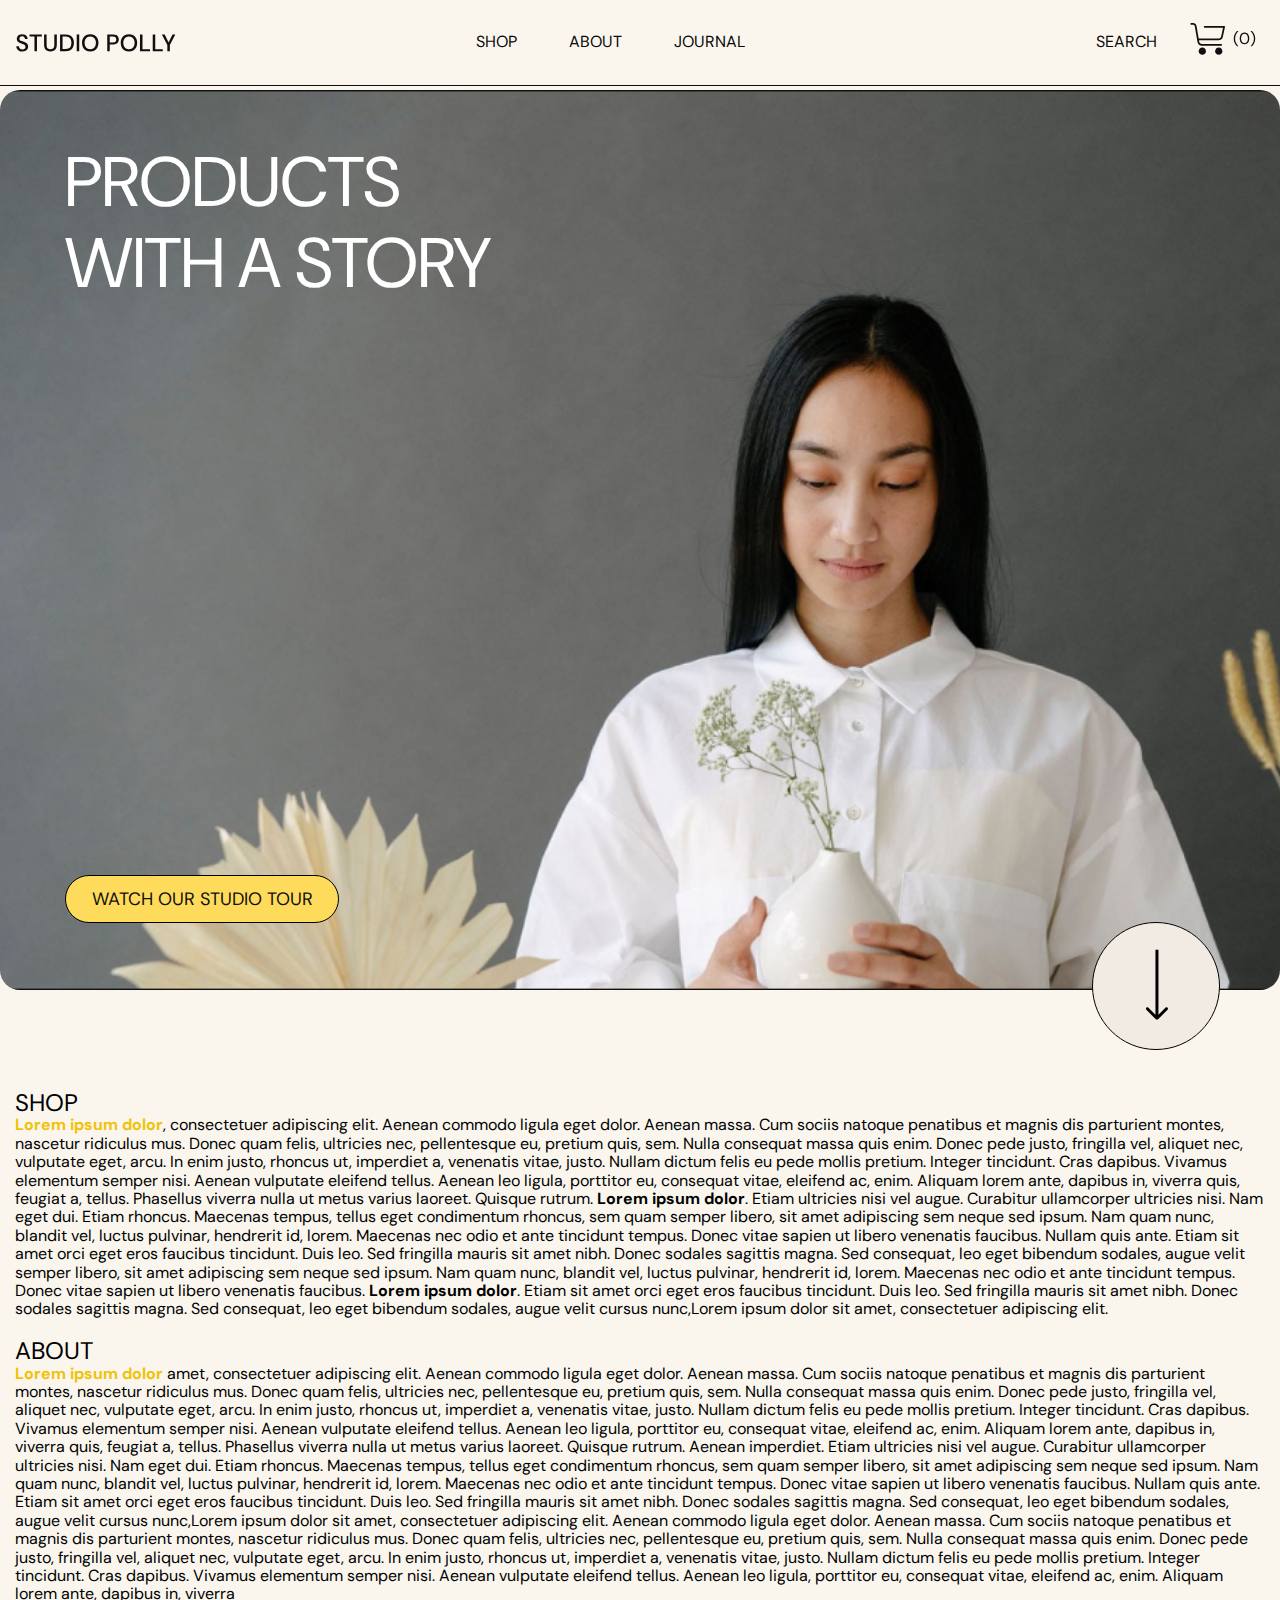
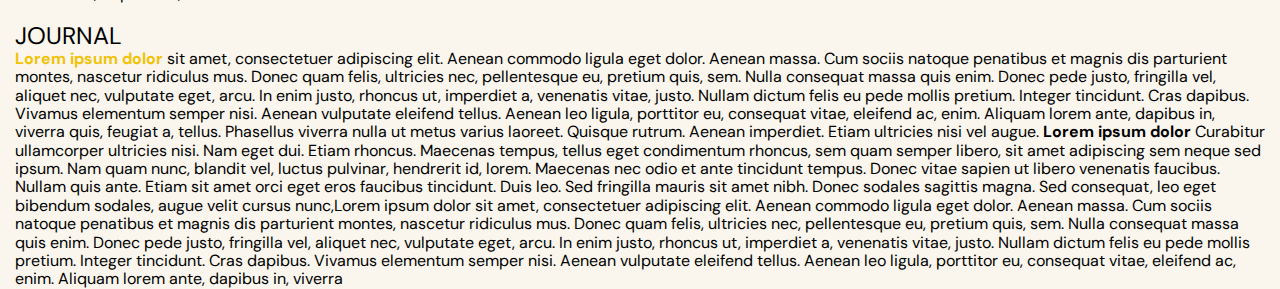
<file: index.html>
<!DOCTYPE html>
  <head>
    <meta charset="UTF-8" />
    <meta http-equiv="X-UA-Compatible" content="IE=edge" />
    <meta name="viewport" content="width=device-width, initial-scale=1.0" />
    <title>Studio polly</title>
    <link
      rel="shortcut icon"
      href="https://cdn-icons-png.flaticon.com/512/3410/3410545.png"
      type="image/png"
    />
    <link rel="stylesheet" href="./page/normalize.css" />
    <link rel="stylesheet" href="./page/style.css" />
    <link
      href="https://fonts.googleapis.com/css2?family=DM+Sans&display=swap"
      rel="stylesheet"
    />
  </head>
  <body>
    <header class="header">
      <div class="container">
        <img src="./assets/image/logo.svg" alt="Logo" class="logo" />
        <nav class="nav">
          <ul class="nav-list">
            <li class="nav-item"><a href="#shop">Shop</a></li>
            <li class="nav-item"><a href="#about">About</a></li>
            <li class="nav-item"><a href="#journal">Journal</a></li>
          </ul>
        </nav>
        <div class="backet_and_search">
          <div class="button_search">
          <a href=""> Search</a>
        </div>
          <div class="backet">
            <a href="./page/basket.html"
            ><img src="./assets/image/backet.svg" alt="" />
            </a>
          </div>
        </div>
      </div>
    </header>
      <div class="container_1">
        <h1 class="main-title">
        Products <br />
        with a story
      </h1>
      <div class="button_studio_tour">
        <a href="#" target="_blank">Watch our studio tour</a>
      </div>
      <!-- <form action="./page/studio_tour.html" target="_blank">
        <input
          type="submit"
          value="WATCH OUR STUDIO TOUR"
          class="studio_tour"
        />
      </form> -->
    <div class="button_down">
        <a href="#"><img src="./assets/image/button_down.svg" alt=""></a>
    </div>
    </div>
    <br />

    <div class="container_2">
      <article class="shop" id="shop">
        <h2  class="title_2">Shop</h2>
        <p>
          <b>Lorem ipsum dolor</b>, consectetuer adipiscing elit. Aenean commodo
          ligula eget dolor. Aenean massa. Cum sociis natoque penatibus et
          magnis dis parturient montes, nascetur ridiculus mus. Donec quam
          felis, ultricies nec, pellentesque eu, pretium quis, sem. Nulla
          consequat massa quis enim. Donec pede justo, fringilla vel, aliquet
          nec, vulputate eget, arcu. In enim justo, rhoncus ut, imperdiet a,
          venenatis vitae, justo. Nullam dictum felis eu pede mollis pretium.
          Integer tincidunt. Cras dapibus. Vivamus elementum semper nisi. Aenean
          vulputate eleifend tellus. Aenean leo ligula, porttitor eu, consequat
          vitae, eleifend ac, enim. Aliquam lorem ante, dapibus in, viverra
          quis, feugiat a, tellus. Phasellus viverra nulla ut metus varius
          laoreet. Quisque rutrum. <b>Lorem ipsum dolor</b>. Etiam ultricies
          nisi vel augue. Curabitur ullamcorper ultricies nisi. Nam eget dui.
          Etiam rhoncus. Maecenas tempus, tellus eget condimentum rhoncus, sem
          quam semper libero, sit amet adipiscing sem neque sed ipsum. Nam quam
          nunc, blandit vel, luctus pulvinar, hendrerit id, lorem. Maecenas nec
          odio et ante tincidunt tempus. Donec vitae sapien ut libero venenatis
          faucibus. Nullam quis ante. Etiam sit amet orci eget eros faucibus
          tincidunt. Duis leo. Sed fringilla mauris sit amet nibh. Donec sodales
          sagittis magna. Sed consequat, leo eget bibendum sodales, augue velit
          semper libero, sit amet adipiscing sem neque sed ipsum. Nam quam nunc,
          blandit vel, luctus pulvinar, hendrerit id, lorem. Maecenas nec odio
          et ante tincidunt tempus. Donec vitae sapien ut libero venenatis
          faucibus. <b>Lorem ipsum dolor</b>. Etiam sit amet orci eget eros
          faucibus tincidunt. Duis leo. Sed fringilla mauris sit amet nibh.
          Donec sodales sagittis magna. Sed consequat, leo eget bibendum
          sodales, augue velit cursus nunc,Lorem ipsum dolor sit amet,
          consectetuer adipiscing elit.
        </p>
      </article>
      <br />
      <article class="about" id="about">
        <h2 class="title_2">About</h2>
        <p>
          <b>Lorem ipsum dolor</b> amet, consectetuer adipiscing elit. Aenean
          commodo ligula eget dolor. Aenean massa. Cum sociis natoque penatibus
          et magnis dis parturient montes, nascetur ridiculus mus. Donec quam
          felis, ultricies nec, pellentesque eu, pretium quis, sem. Nulla
          consequat massa quis enim. Donec pede justo, fringilla vel, aliquet
          nec, vulputate eget, arcu. In enim justo, rhoncus ut, imperdiet a,
          venenatis vitae, justo. Nullam dictum felis eu pede mollis pretium.
          Integer tincidunt. Cras dapibus. Vivamus elementum semper nisi. Aenean
          vulputate eleifend tellus. Aenean leo ligula, porttitor eu, consequat
          vitae, eleifend ac, enim. Aliquam lorem ante, dapibus in, viverra
          quis, feugiat a, tellus. Phasellus viverra nulla ut metus varius
          laoreet. Quisque rutrum. Aenean imperdiet. Etiam ultricies nisi vel
          augue. Curabitur ullamcorper ultricies nisi. Nam eget dui. Etiam
          rhoncus. Maecenas tempus, tellus eget condimentum rhoncus, sem quam
          semper libero, sit amet adipiscing sem neque sed ipsum. Nam quam nunc,
          blandit vel, luctus pulvinar, hendrerit id, lorem. Maecenas nec odio
          et ante tincidunt tempus. Donec vitae sapien ut libero venenatis
          faucibus. Nullam quis ante. Etiam sit amet orci eget eros faucibus
          tincidunt. Duis leo. Sed fringilla mauris sit amet nibh. Donec sodales
          sagittis magna. Sed consequat, leo eget bibendum sodales, augue velit
          cursus nunc,Lorem ipsum dolor sit amet, consectetuer adipiscing elit.
          Aenean commodo ligula eget dolor. Aenean massa. Cum sociis natoque
          penatibus et magnis dis parturient montes, nascetur ridiculus mus.
          Donec quam felis, ultricies nec, pellentesque eu, pretium quis, sem.
          Nulla consequat massa quis enim. Donec pede justo, fringilla vel,
          aliquet nec, vulputate eget, arcu. In enim justo, rhoncus ut,
          imperdiet a, venenatis vitae, justo. Nullam dictum felis eu pede
          mollis pretium. Integer tincidunt. Cras dapibus. Vivamus elementum
          semper nisi. Aenean vulputate eleifend tellus. Aenean leo ligula,
          porttitor eu, consequat vitae, eleifend ac, enim. Aliquam lorem ante,
          dapibus in, viverra
        </p>
      </article>
      <br />
      <article class="journal" id="journal">
        <h2 class="title_2">Journal</h2>
        <p>
          <b>Lorem ipsum dolor</b> sit amet, consectetuer adipiscing elit.
          Aenean commodo ligula eget dolor. Aenean massa. Cum sociis natoque
          penatibus et magnis dis parturient montes, nascetur ridiculus mus.
          Donec quam felis, ultricies nec, pellentesque eu, pretium quis, sem.
          Nulla consequat massa quis enim. Donec pede justo, fringilla vel,
          aliquet nec, vulputate eget, arcu. In enim justo, rhoncus ut,
          imperdiet a, venenatis vitae, justo. Nullam dictum felis eu pede
          mollis pretium. Integer tincidunt. Cras dapibus. Vivamus elementum
          semper nisi. Aenean vulputate eleifend tellus. Aenean leo ligula,
          porttitor eu, consequat vitae, eleifend ac, enim. Aliquam lorem ante,
          dapibus in, viverra quis, feugiat a, tellus. Phasellus viverra nulla
          ut metus varius laoreet. Quisque rutrum. Aenean imperdiet. Etiam
          ultricies nisi vel augue. <b>Lorem ipsum dolor</b> Curabitur
          ullamcorper ultricies nisi. Nam eget dui. Etiam rhoncus. Maecenas
          tempus, tellus eget condimentum rhoncus, sem quam semper libero, sit
          amet adipiscing sem neque sed ipsum. Nam quam nunc, blandit vel,
          luctus pulvinar, hendrerit id, lorem. Maecenas nec odio et ante
          tincidunt tempus. Donec vitae sapien ut libero venenatis faucibus.
          Nullam quis ante. Etiam sit amet orci eget eros faucibus tincidunt.
          Duis leo. Sed fringilla mauris sit amet nibh. Donec sodales sagittis
          magna. Sed consequat, leo eget bibendum sodales, augue velit cursus
          nunc,Lorem ipsum dolor sit amet, consectetuer adipiscing elit. Aenean
          commodo ligula eget dolor. Aenean massa. Cum sociis natoque penatibus
          et magnis dis parturient montes, nascetur ridiculus mus. Donec quam
          felis, ultricies nec, pellentesque eu, pretium quis, sem. Nulla
          consequat massa quis enim. Donec pede justo, fringilla vel, aliquet
          nec, vulputate eget, arcu. In enim justo, rhoncus ut, imperdiet a,
          venenatis vitae, justo. Nullam dictum felis eu pede mollis pretium.
          Integer tincidunt. Cras dapibus. Vivamus elementum semper nisi. Aenean
          vulputate eleifend tellus. Aenean leo ligula, porttitor eu, consequat
          vitae, eleifend ac, enim. Aliquam lorem ante, dapibus in, viverra
        </p>
      </article>
    </div>
  </body>
</html>
</file>
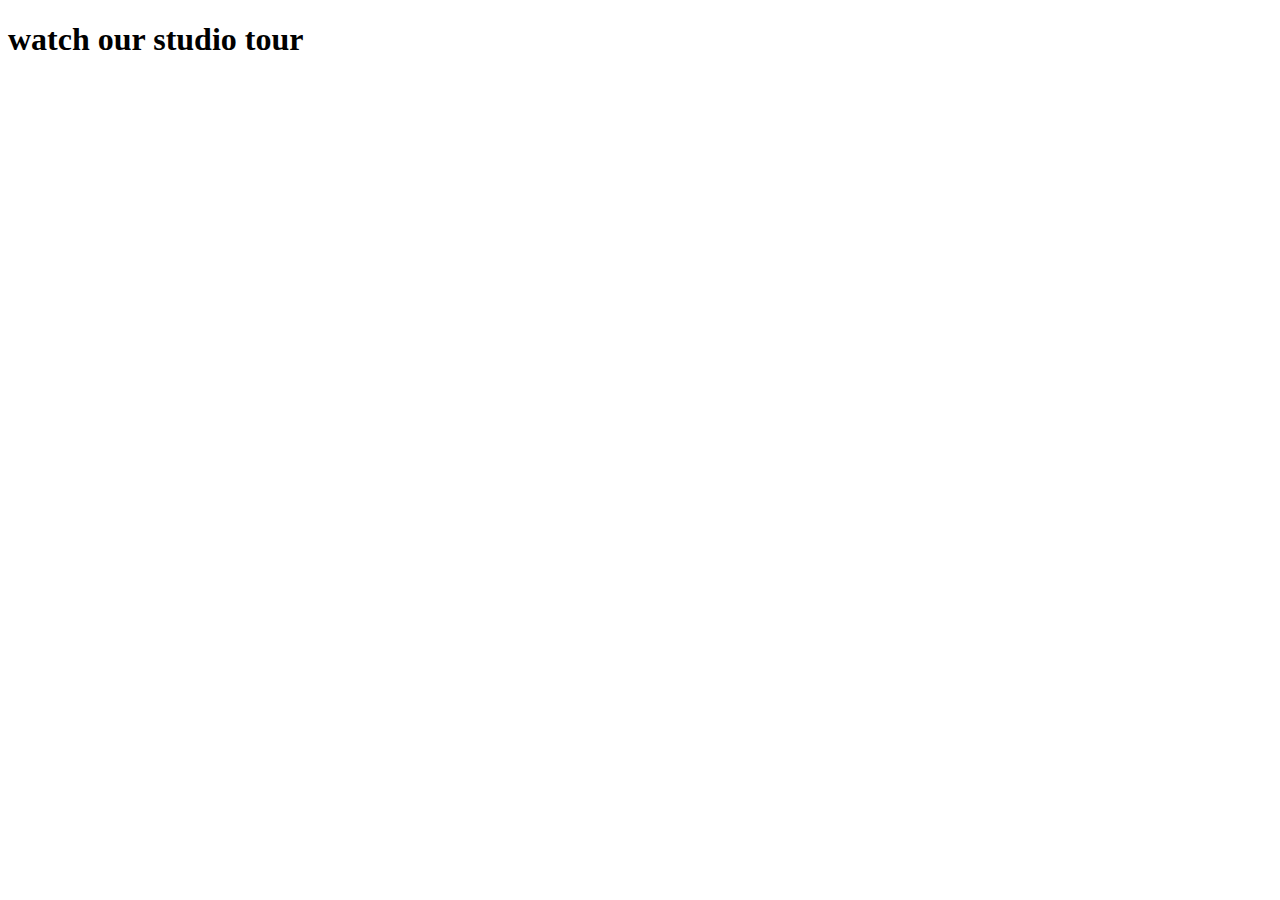
<file: page/studio_tour.html>
<!DOCTYPE html>
<html lang="en">
  <head>
    <meta charset="UTF-8" />
    <meta http-equiv="X-UA-Compatible" content="IE=edge" />
    <meta name="viewport" content="width=device-width, initial-scale=1.0" />
    <title>studio tour</title>
    <link
      rel="shortcut icon"
      href="https://cdn.icon-icons.com/icons2/907/PNG/512/kitchen-utensils_icon-icons.com_70456.png"
      type="image/png"
    />
  </head>
  <body>
    <h1>watch our studio tour</h1>
  </body>
</html>
</file>
<file: page/style.css>
html, body,h1,h2,p,ul {
    margin:0;
    padding:0;}
html {
    scroll-behavior: smooth;
}
body{
    background-color:#faf6ee;
}
* {
    box-sizing: border-box;
}
.container{
    max-width: 1440px;
    /* padding: 0 15px;
    margin: 0 auto; *//*как лучше задавать margin для контейнера, прочитала что лучше способом, который я оставила (ниже), если задать нули вверху и низу, потом могут быть сбои, если потом их где-то буду использовать? Так это?какой способ лучше использовать? */
    margin-left: auto;
    margin-right: auto;
    padding-left: 16px;
    padding-right: 16px;
    display: flex;
    justify-content:space-between;
    align-items: center;
}
.nav-list {
    display:flex;
}
.backet_and_search{
    display: flex;
    align-items: center;
}
.nav-item a, .button_search a {
    color: #080808;
    background-image: linear-gradient(currentColor, currentColor);/* линейный градиент генерирует изображени, currentColor указывает браузеру использовать цвет элемента из свойства color*/
    background-position: 0% 100%; /*для размещения изображения в левом нижнем углу.*/
    background-repeat: no-repeat;/*предотвратить создание нескольких экземпляров изображения.*/
    background-size: 0% 2px; /*указываем нулевую ширину и высоту в два пикселя. Нулевая ширина означает, что подчёркивание появится только при наведении, иначе картинка не видна.*/
    transition: background-size .5s; /*Устанавливаем transition по размеру фона, так что любое изменение свойства займет 0.5 секунды.*/
}
/* .nav-item a:visited, .button_search a:visited {
    color: #5a5858;} */
.nav-item a:hover, .button_search a:hover {
    color: #f1c207;
    background-size: 100% 2px; /*При наведении на ссылку меняем ширину изображения на 100%  создавая полное подчёркивание, а transition обеспечивает анимацию.*/
}
.header{
        border-bottom: 1px solid #111010;
}

.main-title, .title_2,
.button_studio_tour, .button_search, .nav-list {
    font-family: "DM Sans", sans-serif;
    font-weight: 400;
    text-transform: uppercase;
}
.nav-item a, .button_search a {
    text-decoration: none;
    font-size: 16px;
}
.nav-item {
    list-style-type: none;
    padding: 23px 52px 25px 0;
}
.button_search {
    padding: 23px 32px 25px 0;
}
.backet{
    padding: 23px 0 25px;
}
.container_1{
    position: relative;
    max-width: 1440px;
    /* padding: 0 15px; */ /*В контейнере всегда должны быть padding, ил можно не добавлять? Просто когда добавляю, отсупы получаются поверх картинки, как то можно сделать, чтобы были от краев картинки? Во втором контейнере отступы идут от текста, так же бы хотелось сделать сдесь чтобы отступы шли от img */
    margin: 4px auto 80px;
    background-image: url('../assets/image/main.png');
    height: 100vh;
    background-repeat: no-repeat;
    background-size: cover;
    background-position: center;
    border-radius: 20px;
}
.main-title {
    color: #ffffff;
    font-size: calc(6px + 5vw);
    padding: 53px 0 252px 65px;
    text-transform: uppercase;
}
.button_studio_tour {
    position: absolute;
    background-color: #ffdb5b;
    font-size: calc(2px + 1vw);
    border-radius: 50px;
    border: 0.01px solid;
    padding: 1% 2%;
    left: 65px;
    bottom: 67px;

}
.button_studio_tour a{
    text-decoration: none;
    text-transform: uppercase;
    font-weight: 400;
    font-size: 18px;
    color: #111010;

}
.button_down{
    position: absolute;
    right: 60px;
    bottom: -64px;
}
.button_studio_tour:hover{
    background-color: #e7d0a1;
    transform: scale(0.9);
}

.container_2 {
    max-width: 1440px;
    padding: 0 15px;
    margin: auto;
    font-family: "DM Sans", sans-serif;
    font-weight: 400;
}
b:first-child{
    color: #f1c207;
}
</file>
